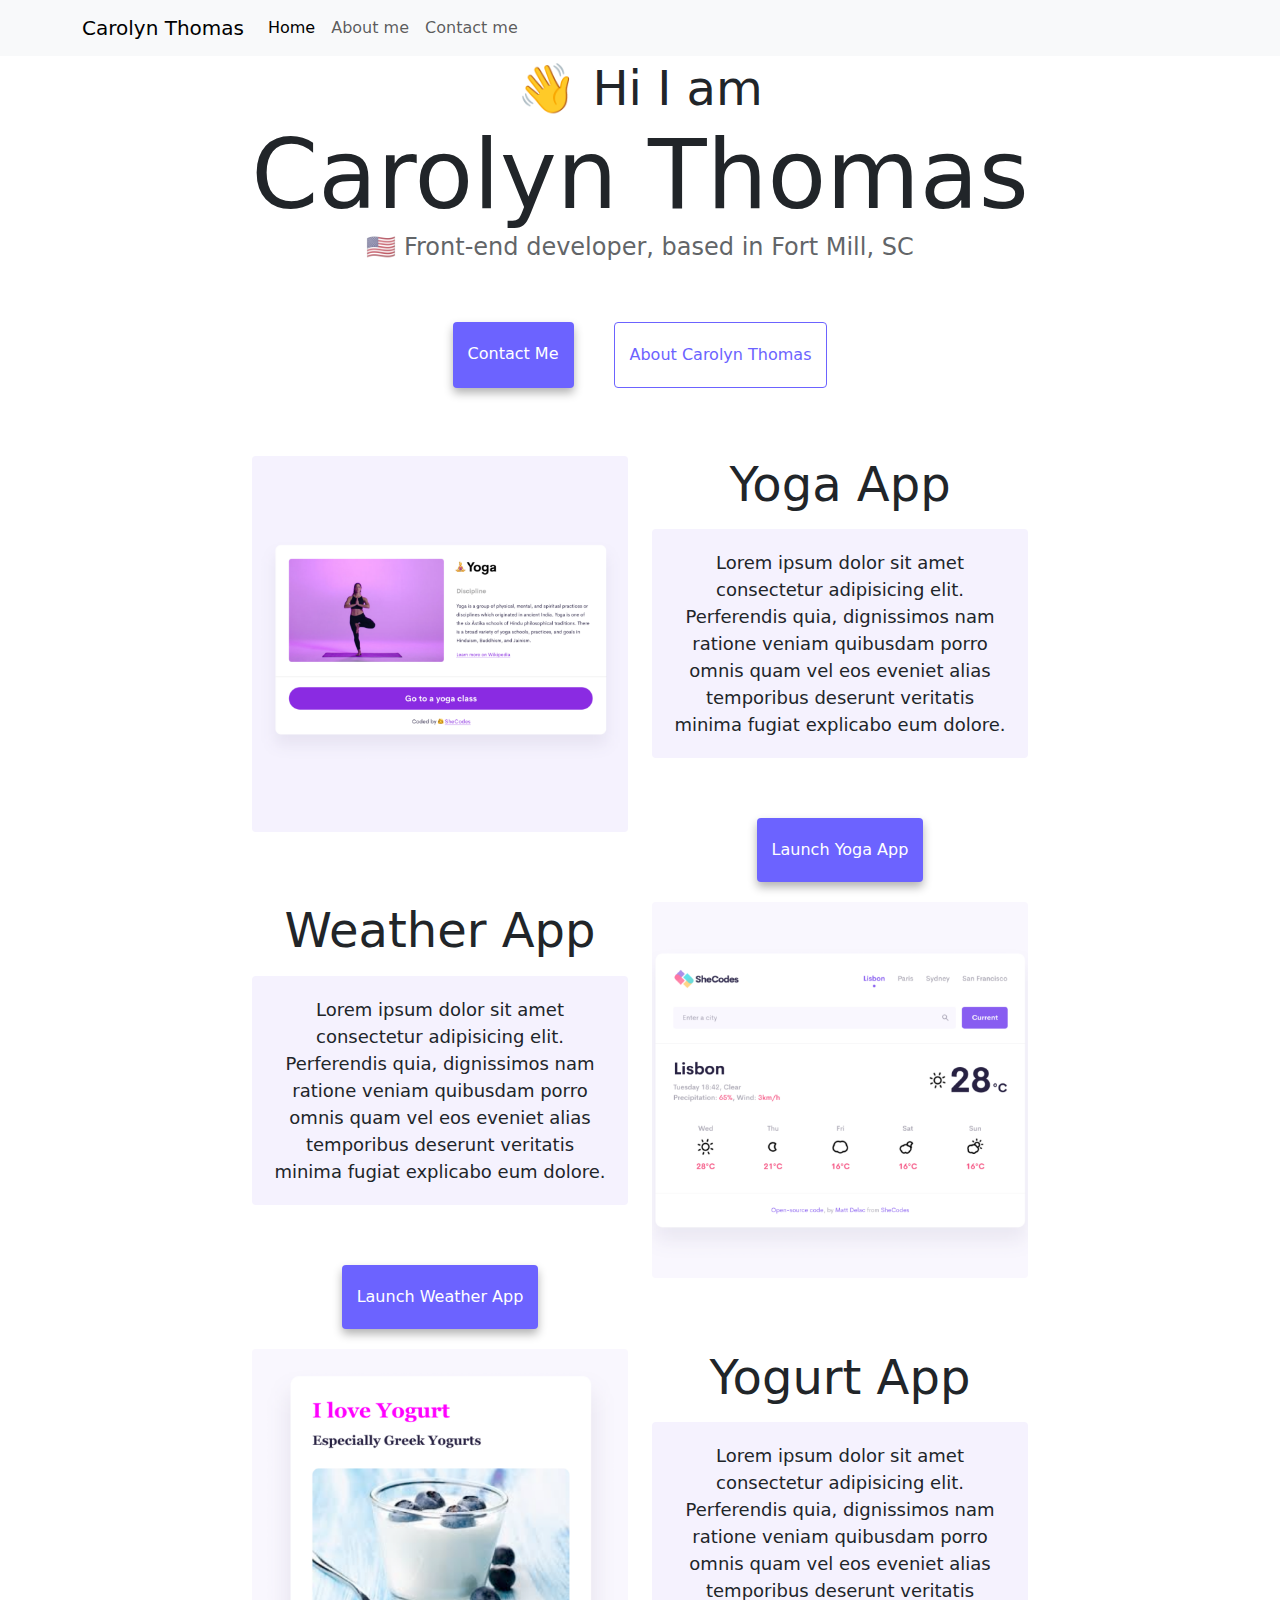
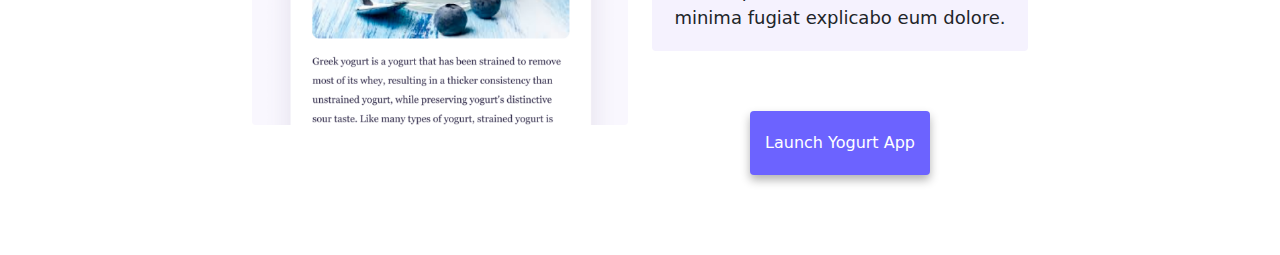
<file: index.html>
<!DOCTYPE html>
<html lang="en">
  <head>
    <meta charset="UTF-8" />
    <meta http-equiv="X-UA-Compatible" content="IE=edge" />
    <meta name="viewport" content="width=device-width, initial-scale=1.0" />
   <meta name='description' content='Work from Carolyn Thomas - front end developer. Check out her projects and contact for more information' >
    <title>Carolyn Thomas - front end developer</title>
    
    <link
      href="https://cdn.jsdelivr.net/npm/bootstrap@5.3.3/dist/css/bootstrap.min.css"
      rel="stylesheet"
      integrity="sha384-QWTKZyjpPEjISv5WaRU9OFeRpok6YctnYmDr5pNlyT2bRjXh0JMhjY6hW+ALEwIH"
      crossorigin="anonymous"
    />
    <script
      src="https://cdn.jsdelivr.net/npm/bootstrap@5.3.3/dist/js/bootstrap.min.js"
      integrity="sha384-0pUGZvbkm6XF6gxjEnlmuGrJXVbNuzT9qBBavbLwCsOGabYfZo0T0to5eqruptLy"
      crossorigin="anonymous"
    ></script>
    <link rel="stylesheet" href="style.css" />
  </head>
  <body>
        <nav class="navbar fixed-top navbar-expand-lg navbar-light bg-light">
    <div class="container">
          <a class="navbar-brand" href="index.html">Carolyn Thomas</a>
          <button
            class="navbar-toggler"
            type="button"
            data-bs-toggle="collapse"
            data-bs-target="#navbarNav"
            aria-controls="navbarNav"
            aria-expanded="false"
            aria-label="Toggle navigation"
          >
            <span class="navbar-toggler-icon"></span>
          </button>
          <div class="collapse navbar-collapse" id="navbarNav">
            <ul class="navbar-nav">
              <li class="nav-item">
                <a class="nav-link active" aria-current="page" href="index.html" title='homepage'
                  >Home</a
                >
              </li>
              <li class="nav-item">
                <a class="nav-link" href="about.html" title='About Carolyn Thomas'>About me</a>
              </li>
              <li class="nav-item">
                <a class="nav-link" href="about.html#contact"
                  >Contact me</a
                >
              </li>
            </ul>
          </div>
      </nav>
    </div>
    <h2 class="text-center">👋 Hi I am</h2>
    <h1 class="text-center">Carolyn Thomas</h1>
    <h3 class="text-center">🇺🇸 Front-end developer, based in Fort Mill, SC</h3>
    <div class="navigation-links mb-5">
      <a href="about.html#contact" class="contact-link" title='Contact Carolyn Thomas'>Contact me</a>
      <a href="about.html" class="about-link" title='About me'>About Carolyn Thomas</a>
    </div>
    <div>
      <div class="container">
      <div class="row">
        <div class="col-sm-6">
          <img src="images/yoga.png" class="img-fluid rounded mb-5 d-none d-sm-block" alt='Yoga project'>
        </div>
        <div class="col-sm-6">
          <h2 class="mb-3">Yoga App</h2>
          <p>
            Lorem ipsum dolor sit amet consectetur adipisicing elit. Perferendis
            quia, dignissimos nam ratione veniam quibusdam porro omnis quam vel
            eos eveniet alias temporibus deserunt veritatis minima fugiat
            explicabo eum dolore.
          </p>
          <div class="navigation-links">
            <a href="about.html#contact" class="contact-link" title='Yoga App'
              >Launch Yoga App</a
            >
          </div>
        </div>
        <div class="col-sm-6">
          <h2 class="mb-3">Weather App</h2>
          <p>
            Lorem ipsum dolor sit amet consectetur adipisicing elit. Perferendis
            quia, dignissimos nam ratione veniam quibusdam porro omnis quam vel
            eos eveniet alias temporibus deserunt veritatis minima fugiat
            explicabo eum dolore.
          </p>  
          <div class="navigation-links">
            <a href="about.html#contact" class="contact-link" title='Weather App'
              >Launch Weather App</a>
          </div>
        </div>
        <div class="col-sm-6">
          <img src="images/weather.png" class="img-fluid rounded mb-4 d-none d-sm-block" alt='Weather project'>
        </div>
        <div class="col-sm-6">
          <img src="images/yogurt.png" class="img-fluid rounded mb-4 d-none d-sm-block" alt='yogurt project'>
        </div>
        <div class="col-sm-6">
          <h2 class="mb-3">Yogurt App</h2>
          <p>
            Lorem ipsum dolor sit amet consectetur adipisicing elit. Perferendis
            quia, dignissimos nam ratione veniam quibusdam porro omnis quam vel
            eos eveniet alias temporibus deserunt veritatis minima fugiat
            explicabo eum dolore.
          </p>  
          <div class="navigation-links">
            <a href="about.html#contact" class="contact-link" title='Contact us'
              >Launch Yogurt App</a>
        </div>
      </div>
    </div>
  </div>
  </body>
</html>
</file>
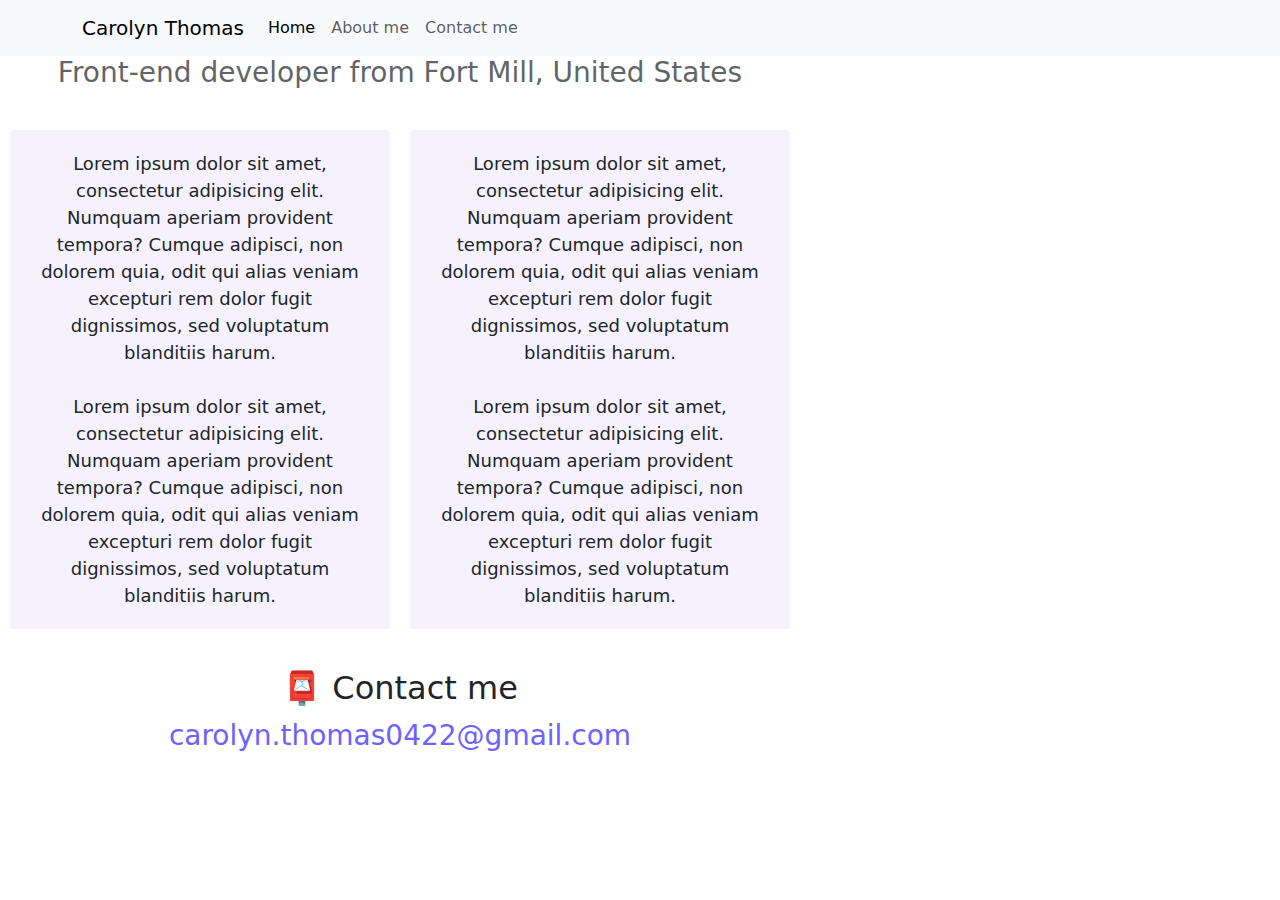
<file: about.html>
<!DOCTYPE html>
<html lang="en">
  <head>
    <meta charset="UTF-8" />
    <meta http-equiv="X-UA-Compatible" content="IE=edge" />
    <meta name="viewport" content="width=device-width, initial-scale=1.0" />
    <meta name='description' content='Work from Carolyn Thomas - front end developer. Check out her projects and contact for more information' >
    <link rel="stylesheet" href="style.css" />
    <link
      href="https://cdn.jsdelivr.net/npm/bootstrap@5.3.3/dist/css/bootstrap.min.css"
      rel="stylesheet"
      integrity="sha384-QWTKZyjpPEjISv5WaRU9OFeRpok6YctnYmDr5pNlyT2bRjXh0JMhjY6hW+ALEwIH"
      crossorigin="anonymous"
    />
    <title>About me - Carolyn Thomas</title>
  </head>
  <body>
          <nav class="navbar fixed-top navbar-expand-lg navbar-light bg-light">
        <div class="container">
          <a class="navbar-brand" href="index.html">Carolyn Thomas</a>
          <button
            class="navbar-toggler"
            type="button"
            data-bs-toggle="collapse"
            data-bs-target="#navbarNav"
            aria-controls="navbarNav"
            aria-expanded="false"
            aria-label="Toggle navigation"
          >
            <span class="navbar-toggler-icon"></span>
          </button>
          <div class="collapse navbar-collapse" id="navbarNav">
            <ul class="navbar-nav">
              <li class="nav-item">
                <a class="nav-link active" aria-current="page" href="index.html"
                  >Home</a
                >
              </li>
              <li class="nav-item">
                <a class="nav-link" href="about.html" title='About Caorlyn Thomas'>About me</a>
              </li>
              <li class="nav-item">
                <a class="nav-link" href="about.html/contact-link"
                  >Contact me</a
                >
              </li>
            </ul>
          </div>
       
      </nav>
    </div>
    <h1>About me</h1>
    <h3>Front-end developer from Fort Mill, United States</h3>
    <div class="about-paragraphs">
      <p>
        Lorem ipsum dolor sit amet, consectetur adipisicing elit. Numquam
        aperiam provident tempora? Cumque adipisci, non dolorem quia, odit qui
        alias veniam excepturi rem dolor fugit dignissimos, sed voluptatum
        blanditiis harum.
        <br />
        <br />
        Lorem ipsum dolor sit amet, consectetur adipisicing elit. Numquam
        aperiam provident tempora? Cumque adipisci, non dolorem quia, odit qui
        alias veniam excepturi rem dolor fugit dignissimos, sed voluptatum
        blanditiis harum.
      </p>
      <p>
        Lorem ipsum dolor sit amet, consectetur adipisicing elit. Numquam
        aperiam provident tempora? Cumque adipisci, non dolorem quia, odit qui
        alias veniam excepturi rem dolor fugit dignissimos, sed voluptatum
        blanditiis harum.
        <br />
        <br />
        Lorem ipsum dolor sit amet, consectetur adipisicing elit. Numquam
        aperiam provident tempora? Cumque adipisci, non dolorem quia, odit qui
        alias veniam excepturi rem dolor fugit dignissimos, sed voluptatum
        blanditiis harum.
      </p>
    </div>
    <div id="contact">
      <h2>📮 Contact me</h2>
      <a href="mailto:carolyn.thomas0422@gmail.com" class="email-link">
        carolyn.thomas0422@gmail.com</a>
    </div>
  </body>
</html>
</file>
<file: style.css>
:root {
  --primary-color: #6c63ff;
  --secondary-color: #f5f2fe;
  --box-shadow: 0 5px 10px rgba(0, 0, 0, 0.3);
}

body {
  margin: 60px auto;
  max-width: 800px;
}

h1,
h2,
h3 {
  text-align: center;
  margin: 0;
}

h1 {
  font-size: 96px;
}

h2 {
  font-size: 48px;
}

h3 {
  font-size: 24px;
  opacity: 0.7;
}

p {
  background: var(--secondary-color);
  padding: 20px;
  border-radius: 4px;
  font-size: 18px;
  line-height: 1.5;
  text-align: center;
}

.navigation-links {
  display: flex;
  margin-top: 40px;
  justify-content: center;
}

.navigation-links a {
  margin: 20px;
  border-radius: 4px;
  padding: 20px 15px;
  text-decoration: none;
  text-transform: capitalize;
}

.contact-link {
  background: var(--primary-color);
  box-shadow: var(--box-shadow);
  color: white;
}

.about-link {
  color: var(--primary-color);
  border: 1px solid var(--primary-color);
}

.homepage-link {
  color: var(--primary-color);
  text-align: center;
  display: block;
}

.about-paragraphs {
  display: flex;
  margin: 30px 0;
}

.about-paragraphs p {
  margin: 10px;
}

.email-link {
  display: flex;
  justify-content: center;
  color: var(--primary-color);
  font-size: 28px;
  text-decoration: none;
}

.email-link:hover {
  text-decoration: underline;
}

.img-fluid {
  max-width: 100%;
  height: auto;
}

.rounded {
  border-radius: 0.25rem !important;
}

@media (max-width: 576px) {
  h1 {
    font-size: 48px;
    line-height: 1.5;
  }

  h2 {
    font-size: 36px;
    text-align: center;
  }

  p {
    text-align: center;
  }
}
</file>
